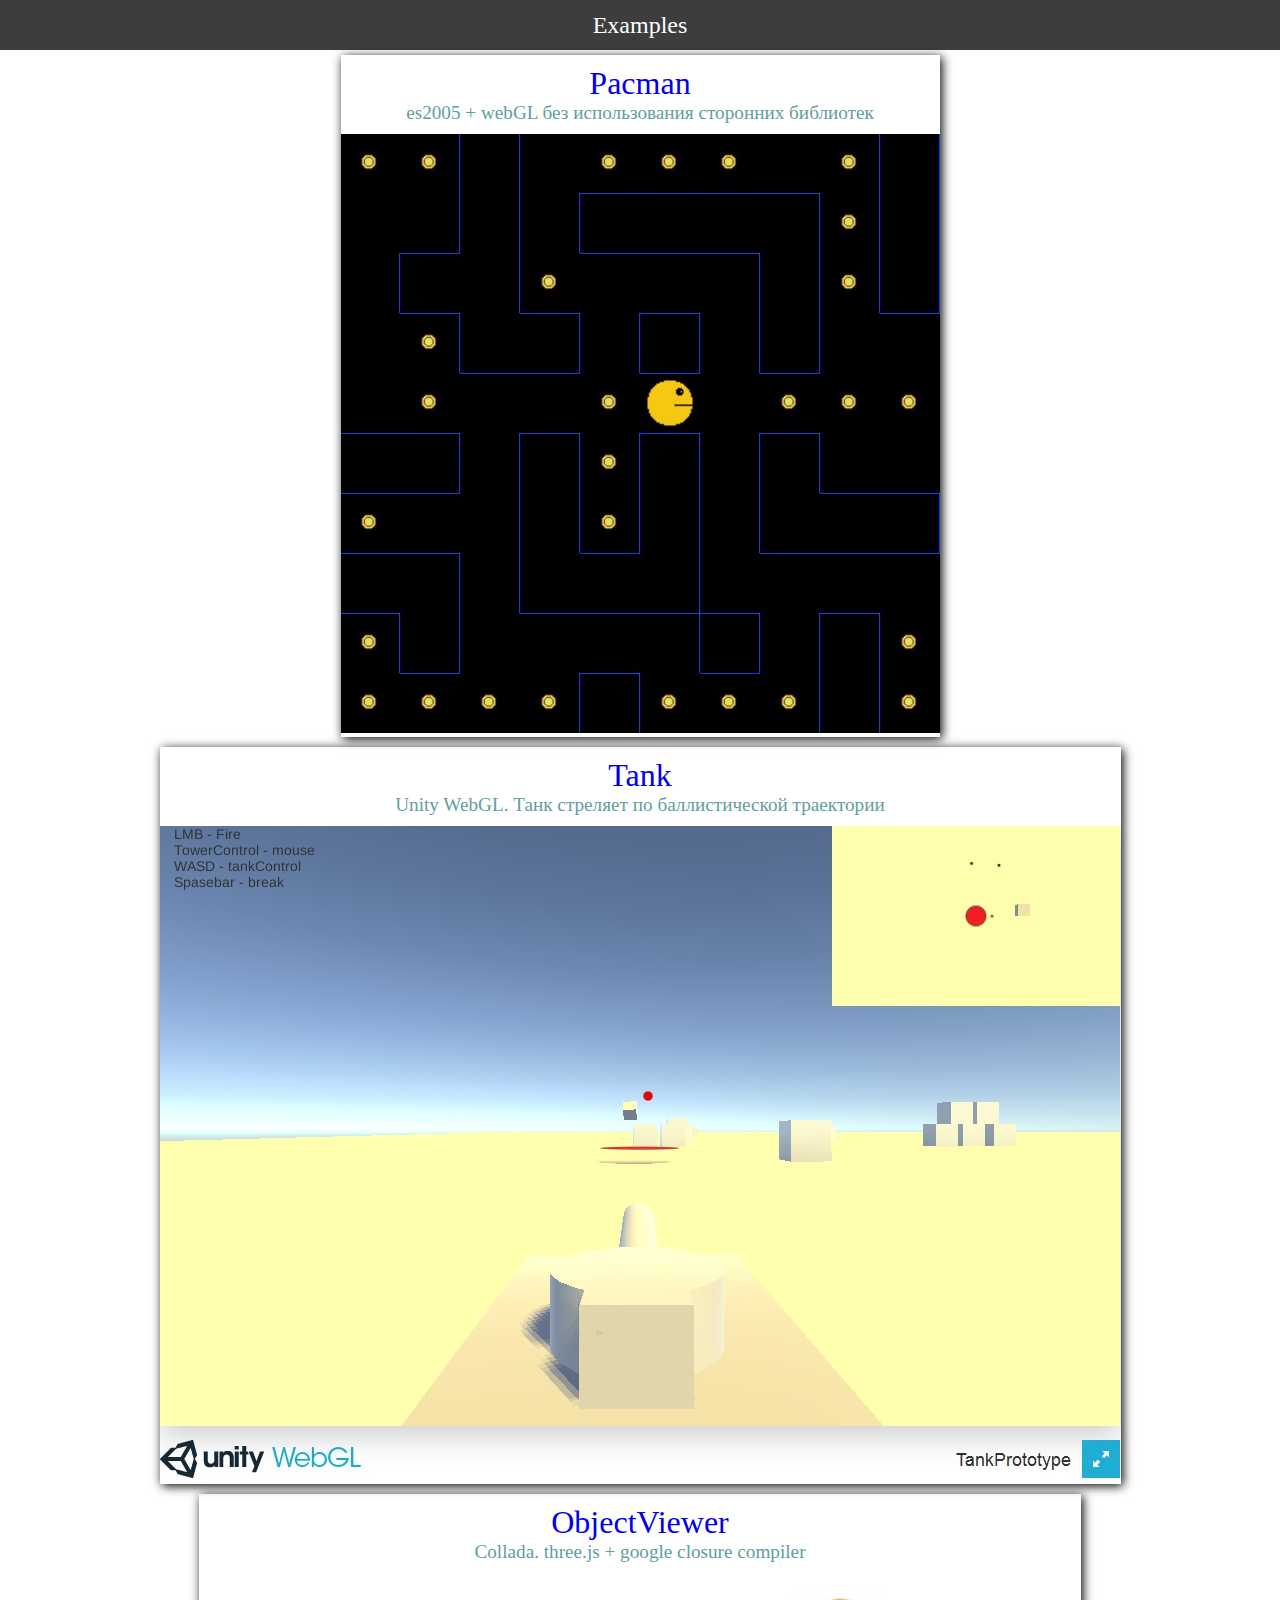
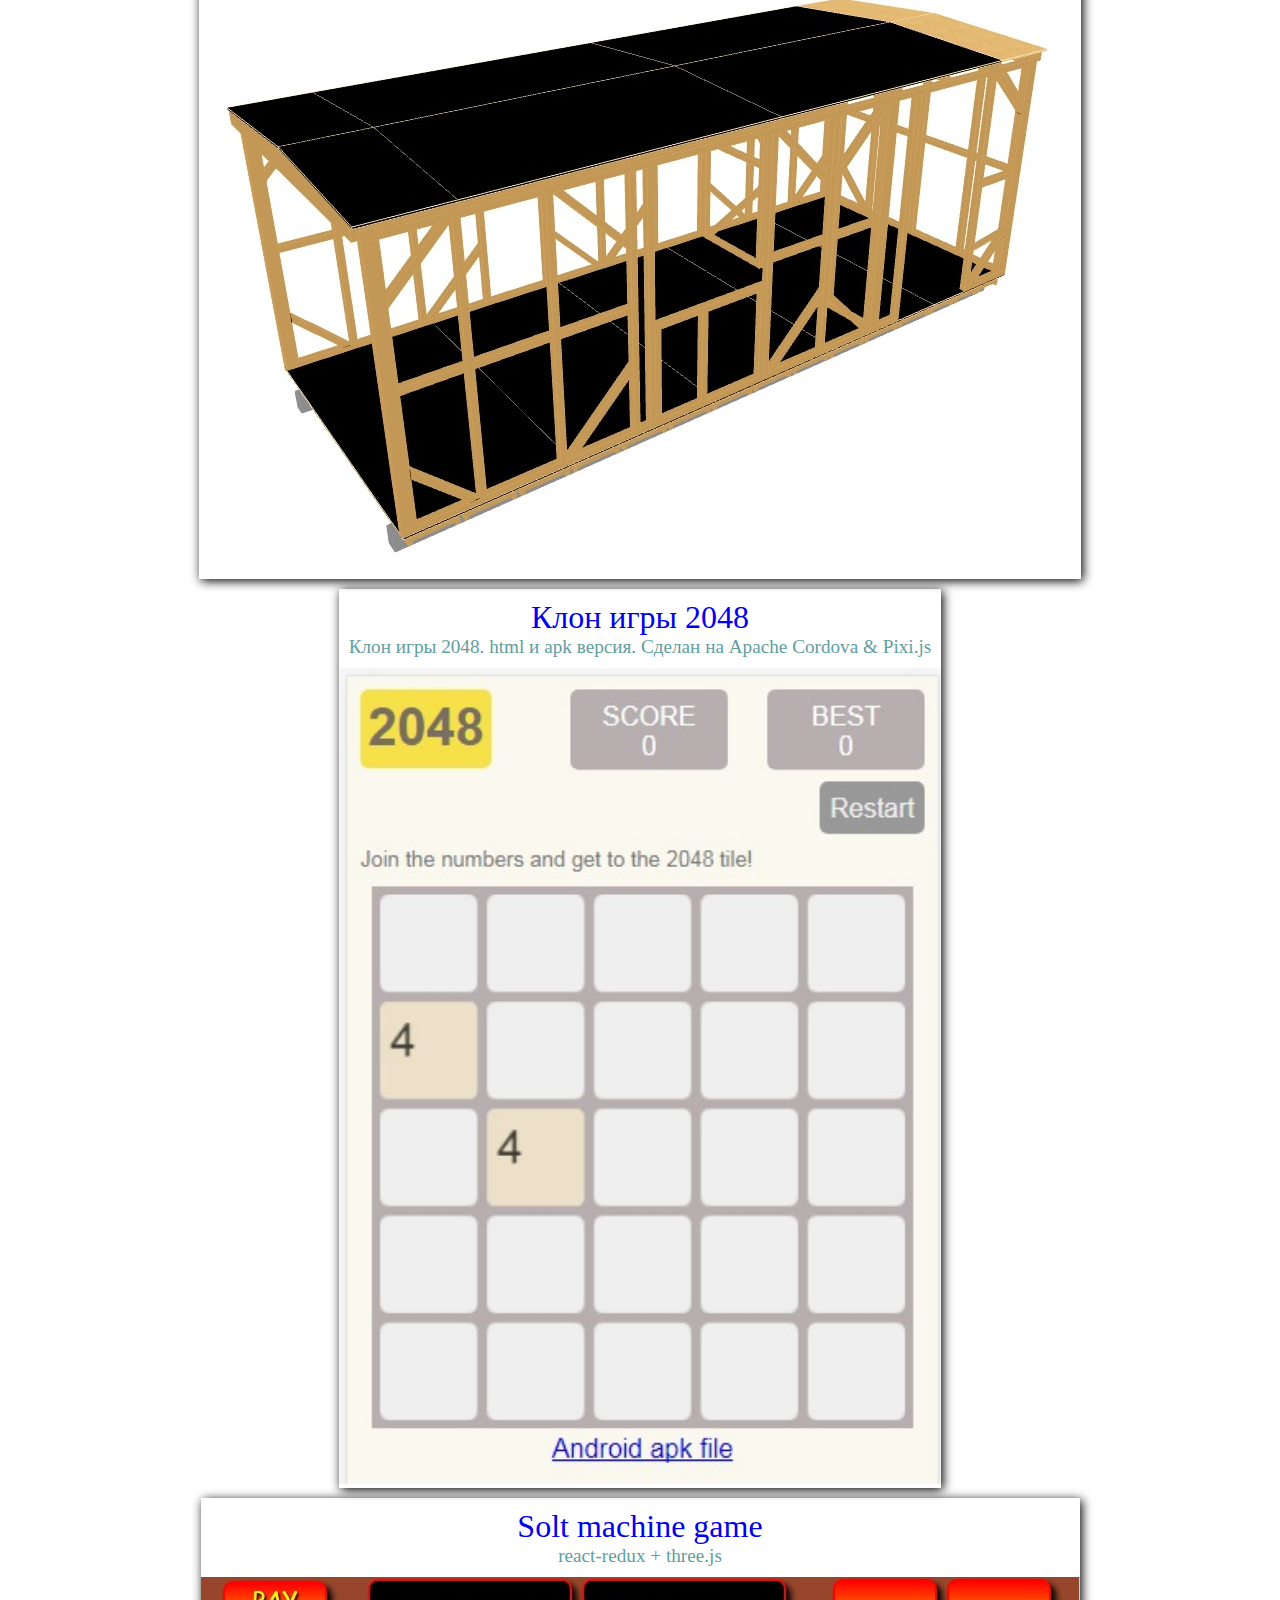
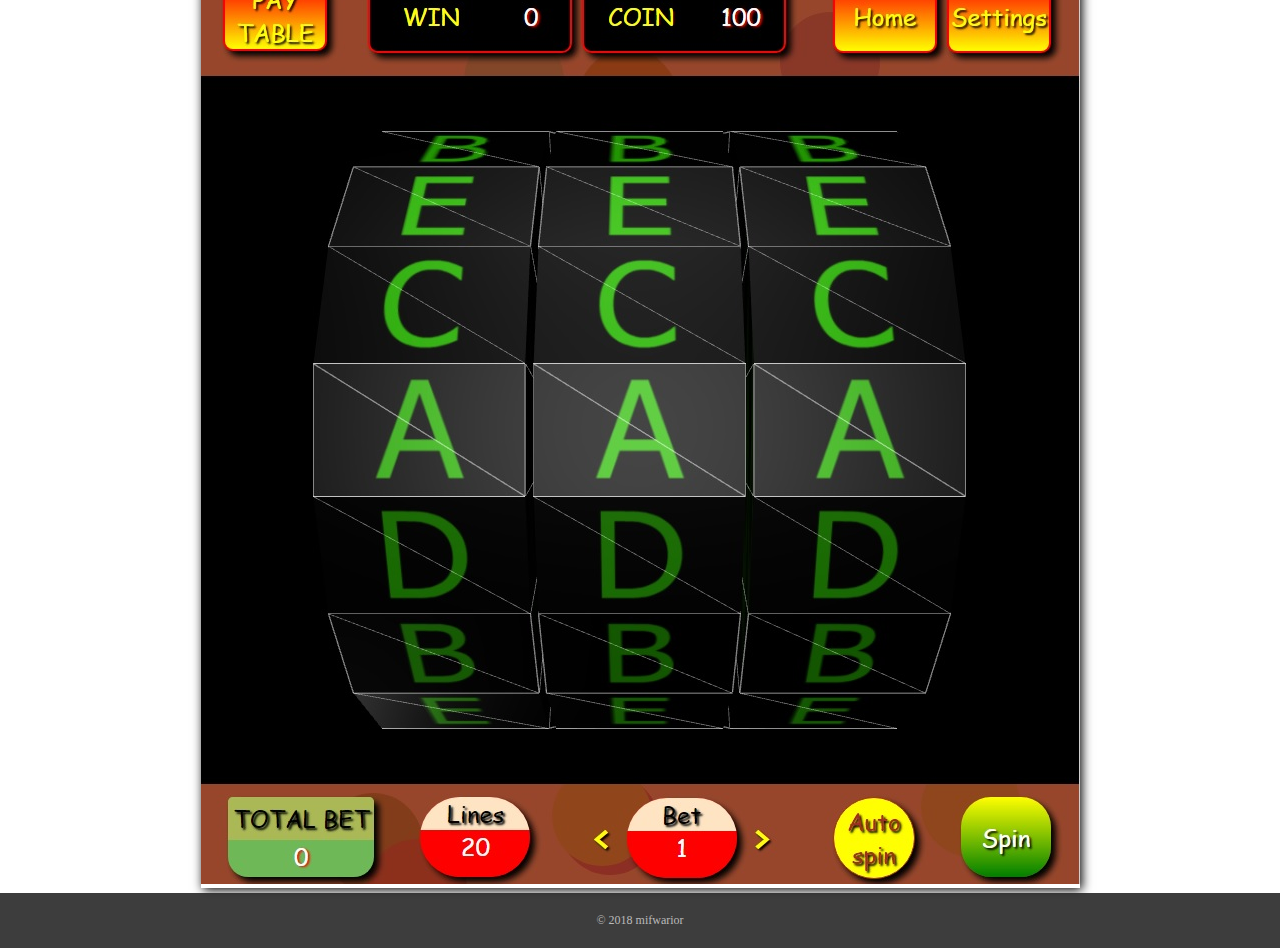
<file: index.html>
<!doctype html>
<html lang="en-us">

<head>
  <meta charset="utf-8">
  <meta http-equiv="Content-Type" content="text/html; charset=utf-8">
  <meta http-equiv="Content-Security-Policy" content="default-src 'self' data: gap: https://ssl.gstatic.com 'unsafe-eval'; style-src 'self' 'unsafe-inline'; media-src *">

  <meta name="format-detection" content="telephone=no">
  <meta name="msapplication-tap-highlight" content="no">
  <meta name="viewport" content="user-scalable=no, initial-scale=1, maximum-scale=1, minimum-scale=1, width=device-width">

  <title>Примеры игр\технологий</title>
  <link rel="stylesheet" type="text/css" href="css/style.css">
</head>

<body>
  <div class="wrap">


    <header>Examples</header>
    <div class="content">

      <div class="container">

        <div class="descr">
          <div class="name"><a href="Pacman/index.html">Pacman</a></div>
          <span> es2005 +  webGL без использования сторонних библиотек</span>
        </div>

        <div class="image">
          <img src="img/pacman.jpg" />
        </div>
      </div>


      <div class="container">
        <div class="descr">
          <div class="name"><a href="Tank/index.html">Tank</a></div>
          <span>Unity WebGL. Танк стреляет по баллистической траектории</span>
        </div>
        <div class="image">
          <img src="img/tank.jpg">
        </div>
      </div>


      <div class="container">
        <div class="descr">
          <div class="name"><a href="ObjectViewer/index.html">ObjectViewer</a></div>
          <span>Collada. three.js + google closure compiler</span>
        </div>
        <div class="image">
          <img src="img/objectviewer.jpg">
        </div>
      </div>


      <div class="container">
        <div class="descr">
          <div class="name"><a href="2048/index.html">Клон игры 2048</a></div>
          <span>Клон игры 2048. html и apk версия. Сделан на Apache Cordova & Pixi.js</span>
        </div>
        <div class="image">
          <img src="img/2048.jpg">
        </div>
      </div>

      <div class="container">
        <div class="descr">
          <div class="name"><a href="slotmachine/index.html">Solt machine game</a></div>
          <span>react-redux + three.js</span>
        </div>
        <div class="image">
          <img src="img/slotmachine.jpg">
        </div>
      </div>

    </div>
    <footer><span>© 2018 mifwarior</span></footer>
  </div>

</body>

</html>
</file>
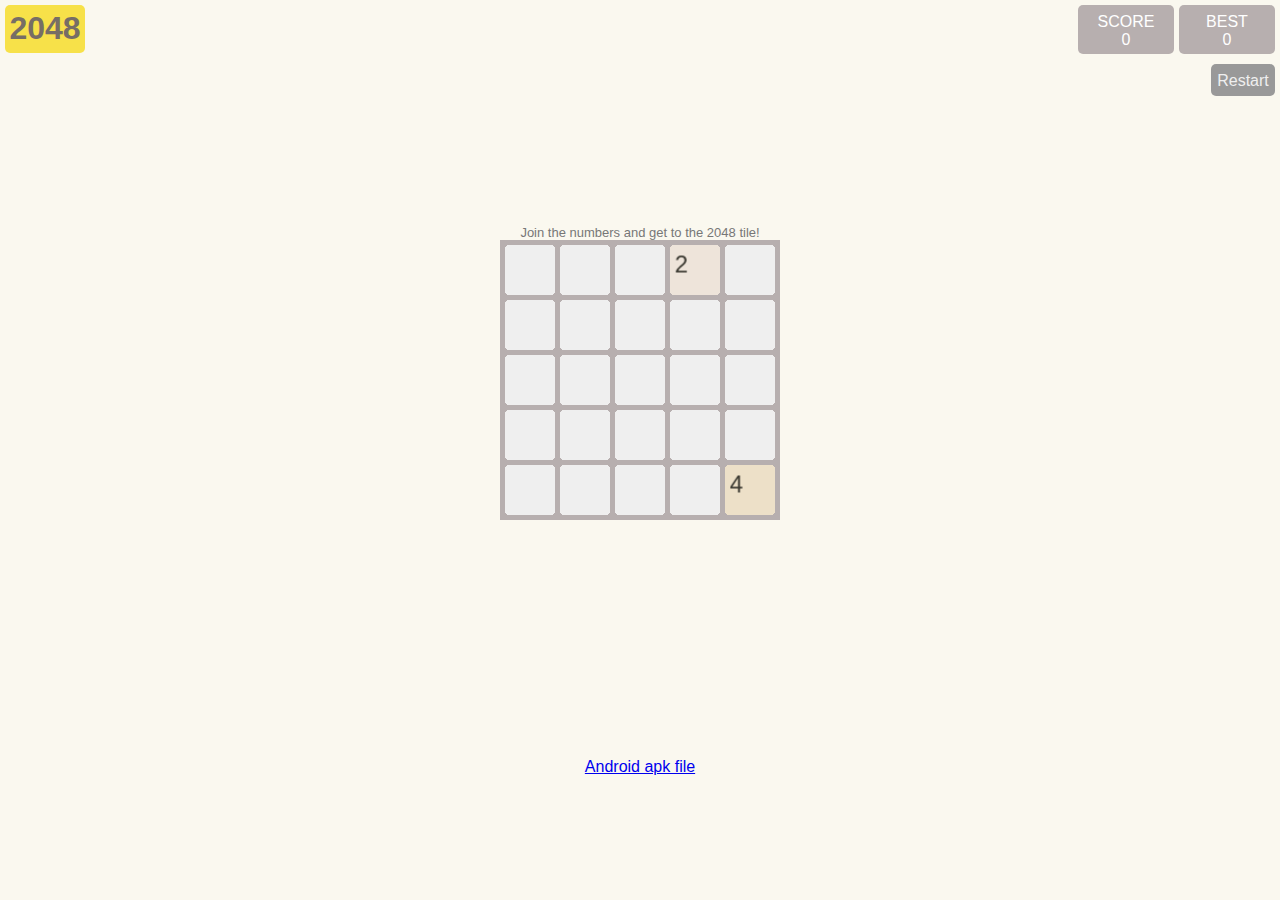
<file: 2048/index.html>
<!DOCTYPE html>
<html>

<head>
	<!--
        Customize the content security policy in the meta tag below as needed. Add 'unsafe-inline' to default-src to enable inline JavaScript.
        For details, see http://go.microsoft.com/fwlink/?LinkID=617521
    -->
	<meta http-equiv="Content-Security-Policy"
		content="default-src 'self' data: gap: https://ssl.gstatic.com 'unsafe-eval'; style-src 'self' 'unsafe-inline'; media-src *">

	<meta name="format-detection" content="telephone=no">
	<meta name="msapplication-tap-highlight" content="no">
	<meta name="viewport"
		content="user-scalable=no, initial-scale=1, maximum-scale=1, minimum-scale=1, width=device-width">
	<!--<link rel="stylesheet" type="text/css" href="css/index.css">-->
	<link rel="stylesheet" type="text/css" href="css/game.css">

	<title>2048</title>
</head>

<body>
	<div class="header">

		<div id="Title" class="Title">
			<div>2048</div>
		</div>
		<div class="h-group">
			<div class="Score">
				<div class="Text">SCORE</div>
				<div id="Score" class="Text">0</div>
			</div>
			<div class="BestResult">
				<div class="Text">BEST</div>
				<div id="BestResult" class="Text">0</div>
			</div>
		</div>
	</div>
	<div class="sub-header">
		<div id="RestartButton" class="RestartButton">
			<div>Restart</div>
		</div>
	</div>

	<div class="Container">
		<div class="v-group">
		<div class="Description">
			Join the numbers and get to the 2048 tile!
		</div>
		<canvas id="view" class="GameView"></canvas>
	</div>
		<div style="z-index:100;position: relative;">
			<a href="https://drive.google.com/open?id=0B7-2R3tFtRDrWUpueXdtcm1kbVU">
				Android apk file
			</a>
		</div>
	</div>
	<div id="GameOverWindow" class="Window">
		<span id="Win" style="display:none;">You win!</span>
		<span id="Loose" style="display:none;">You loose!</span>
	</div>


	<div class="BatteryStatus" style="display:none;">
		<div><span>BatteryStatus:</span></div>
		<div><span>Level:</span><span id="BatteryLevel"></span>
			<div>
				<div><span>Plugged:</span><span id="BatteryPlugged"></span>
					<div>

					</div>

				</div>
			</div>
		</div>
	</div>


	<script type="text/javascript" src="scripts/pixi.js"></script>
	<script type="text/javascript" src="scripts/require.js"></script>
	<!--<script type="text/javascript" src="cordova.js"></script>-->
	<script type="text/javascript" src="scripts/platformOverrides.js"></script>
	<script type="text/javascript" src="scripts/index.js"></script>
</body>

</html>
</file>
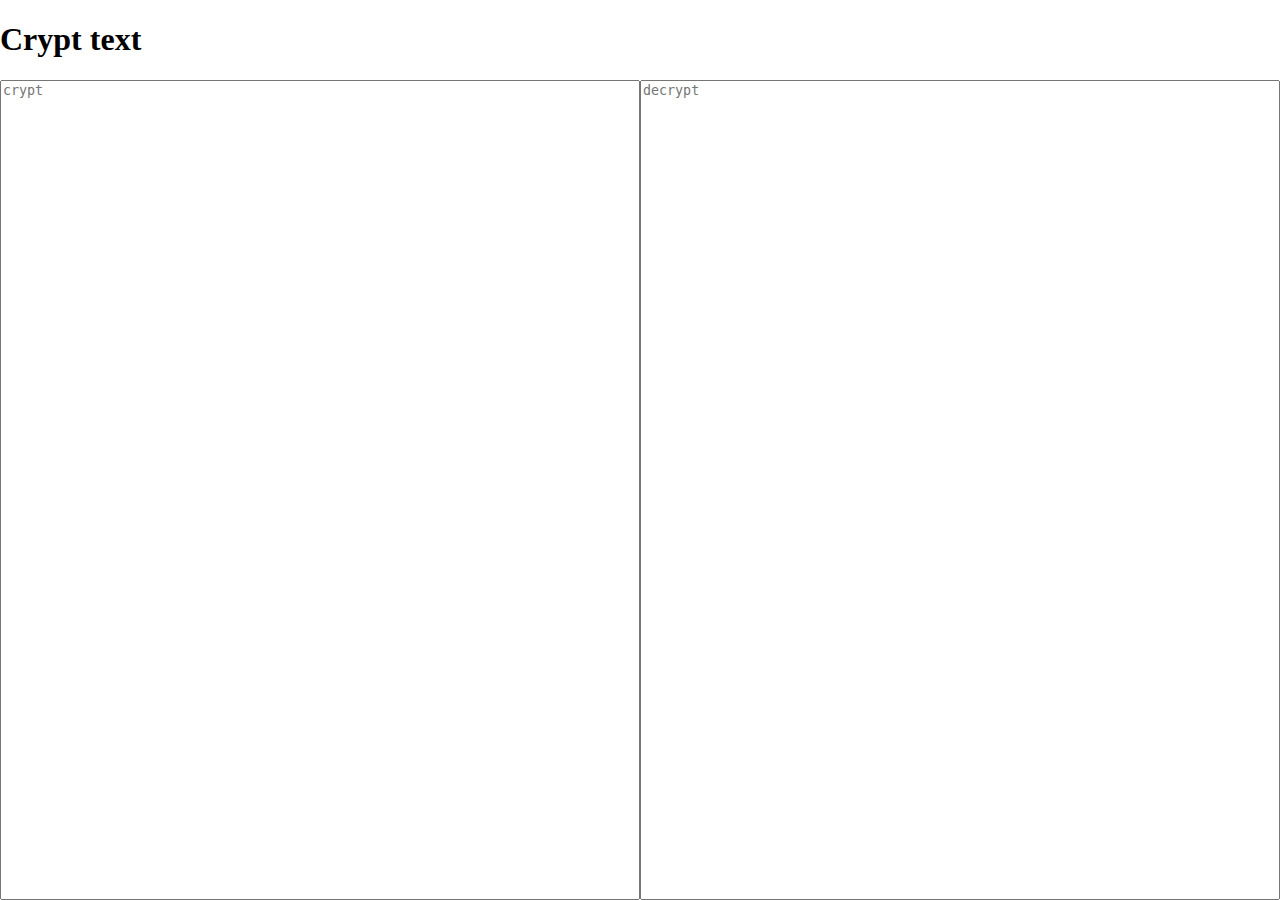
<file: CryptString/index.html>
<!DOCTYPE html>
<html>

<head>
    <title>CryptoWindow</title>
</head>
<style>
    textarea {
        flex-grow: 1;
        resize: none;
        min-height: 10vh;
    }

    body {
        box-sizing: border-box;
        margin: 0;
        display: flex;
        flex-direction: column;
        flex-wrap: wrap;
        width: 100vw;
        height: 100vh;
    }

    .container {
        box-sizing: border-box;
        margin: 0;
        display: flex;
        flex-direction: row;
        flex-wrap: wrap;
        flex-grow: 1;
    }
</style>

<body>
    <h1>Crypt text</h1>
    <div class="container">
    <textarea id="crypt" placeholder="crypt" value=""></textarea>
    <textarea id="decrypt" placeholder="decrypt" value=""></textarea>
    </div>
</body>
<script src="crypt.js"></script>
<script>
    var cryptElement = document.querySelector("#crypt")
    var decryptElement = document.querySelector("#decrypt")

    cryptElement.onchange = (area) => {
        var text = area.target.value
        var decoded = decodeText(text)
        decryptElement.value = decoded
    }
    decryptElement.onchange = (area) => {
        var text = area.target.value
        var encoded = encodeText(text)
        cryptElement.value = encoded
    }
</script>
</html>
</file>
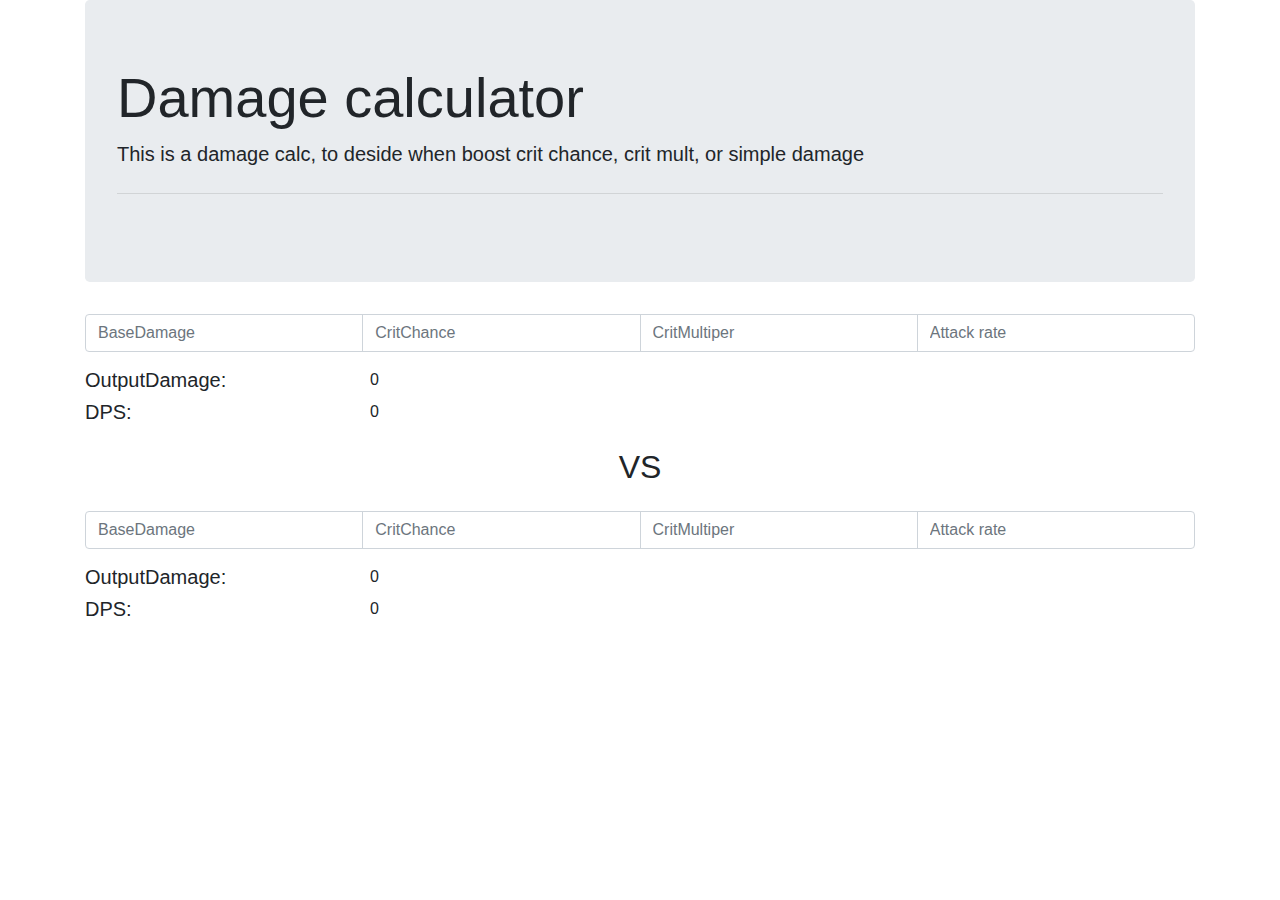
<file: damagecalc/index.html>
<html>
	<head>
		<title>Damage Calc</title>
		<script src="./js/jquery-3.3.1.slim.min.js"></script>
		<script src="./js/popper.min.js"></script>
		<link rel="stylesheet" href="./css/bootstrap.min.css"/>
		<script src="./js/bootstrap.min.js"></script>
	</head>
	<body>
		<div class="container">
			
			<div class="jumbotron">
			  <h1 class="display-4">Damage calculator</h1>
			  <p class="lead">This is a damage calc, to deside when boost crit chance, crit mult, or simple damage</p>
			  <hr class="my-4">
			</div>
			
			<div class="row">
				<div class="col">
					<div class="input-group mb-3">
					  <input id="baseDamage1" type="number" class="form-control" placeholder="BaseDamage" >
					  <input id="critChance1" type="number" class="form-control" placeholder="CritChance" >
					  <input id="critMult1" type="number" class="form-control" placeholder="CritMultiper" >
					  <input id="attackRate1" type="number" class="form-control" placeholder="Attack rate" >
					</div>
				</div>
			</div>
			<div class="row">
				<h5 class="col-12 col-md-3">OutputDamage:</h5> 
				<div id="outputDamage1" class="col-12 col-md-9">0</div>
			</div>
			<div class="row">
				<h5 class="col-12 col-md-3">DPS:</h5> 
				<div id="dps1" class="col-12 col-md-9">0</div>
			</div>
			
			<div class="row mt-3 mb-3">
				<h2 class="col-12 text-center">VS</h2>
			</div>
			
			<div class="row">
				<div class="col">
					<div class="input-group mb-3">
					  <input id="baseDamage2" type="number" class="form-control" placeholder="BaseDamage" >
					  <input id="critChance2" type="number" class="form-control" placeholder="CritChance" >
					  <input id="critMult2" type="number" class="form-control" placeholder="CritMultiper" >
					  <input id="attackRate2" type="number" class="form-control" placeholder="Attack rate" >
					</div>
				</div>
			</div>
			<div class="row">
				<h5 class="col-12 col-md-3">OutputDamage:</h5> 
				<div id="outputDamage2" class="col-12 col-md-9">0</div>
			</div>
			<div class="row">
				<h5 class="col-12 col-md-3">DPS:</h5> 
				<div id="dps2" class="col-12 col-md-9">0</div>
			</div>
		</div>
		<canvas id="view"></canvas>
		<script>
			
			SetupHandle(
				document.getElementById("baseDamage1"),
				document.getElementById("critChance1"),
				document.getElementById("critMult1"),
				document.getElementById("attackRate1"),
				document.getElementById("outputDamage1"),
				document.getElementById("dps1")
			);
			
			SetupHandle(
				document.getElementById("baseDamage2"),
				document.getElementById("critChance2"),
				document.getElementById("critMult2"),
				document.getElementById("attackRate2"),
				document.getElementById("outputDamage2"),
				document.getElementById("dps2")
			);
			
			function SetupHandle( baseDamageInput, critChanceInput, critMultInput, attackRateInput, outputDamage, dps)	{
				function handleChange(e) {
					var baseDamage = baseDamageInput.value;
					var critChance = critChanceInput.value;
					var critMult = critMultInput.value;
					var attackRate = attackRateInput.value;
				
					outputDamage.innerHTML = calc(baseDamage, critChance, critMult);
					dps.innerHTML = calc(baseDamage, critChance, critMult) * attackRate;
				}
				
				baseDamageInput.onchange = handleChange;
				critChanceInput.onchange = handleChange;
				critMultInput.onchange = handleChange;
				attackRateInput.onchange = handleChange;
			}
			function calc(baseDamage, critChance, critMult) {
				return baseDamage * ( 1 + critChance * (Math.max(critMult,1) - 1));
			}
		</script>
	</body>
</html>
</file>
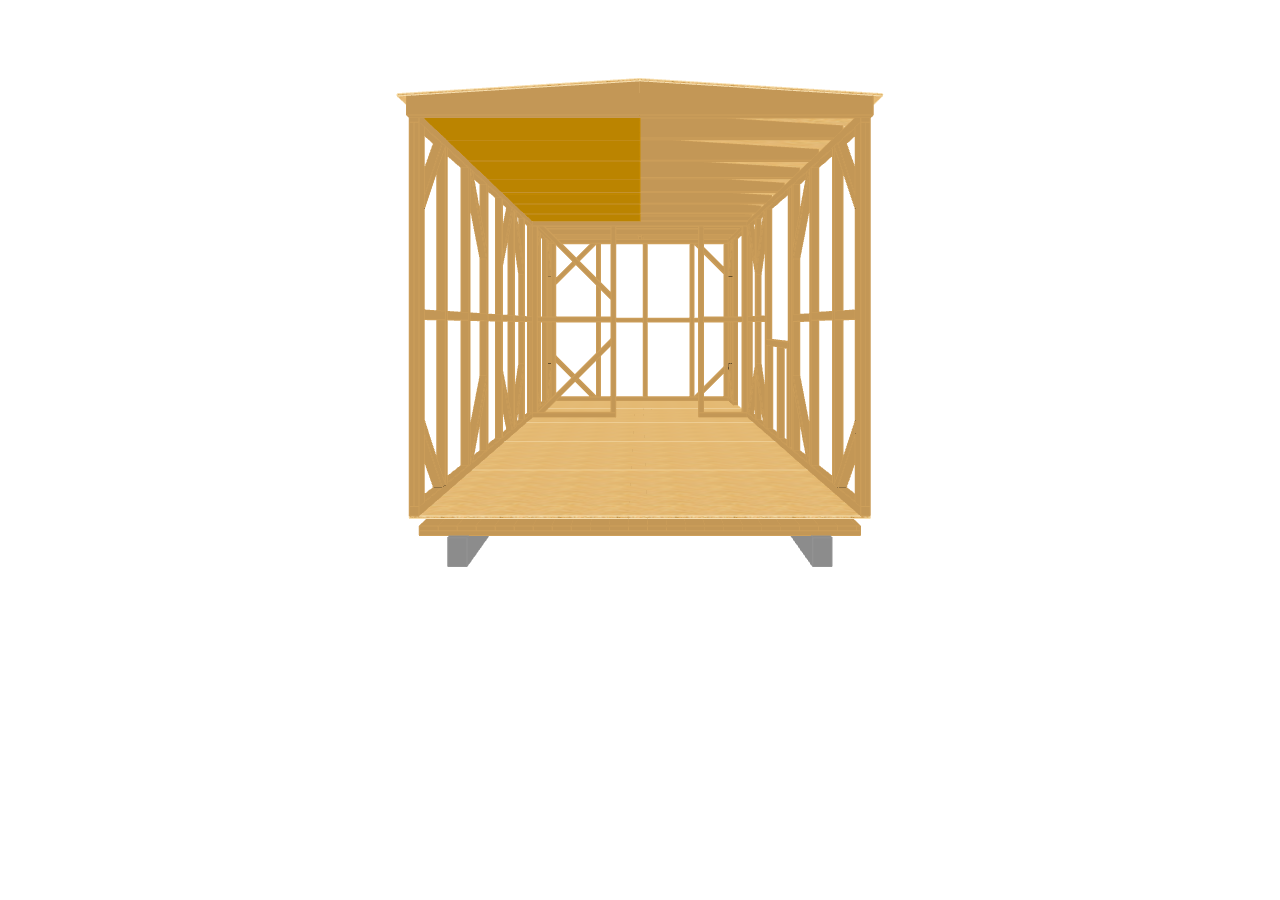
<file: ObjectViewer/index.html>
﻿<!DOCTYPE html>
<html lang="en">
	<head>
		<title>ObjectViewer</title>
		<meta charset="utf-8">
		<meta name="viewport" content="width=device-width, user-scalable=no, minimum-scale=1.0, maximum-scale=1.0">
	</head>
	<body>
		<canvas id="view" style="width:100%;height:100%"> </canvas>
		<script src="js/main.min.js"></script>

		<script>
			var viewer = new ObjectViewer("view",'models/BD_6_2.dae');
		</script>

	</body>
</html>
</file>
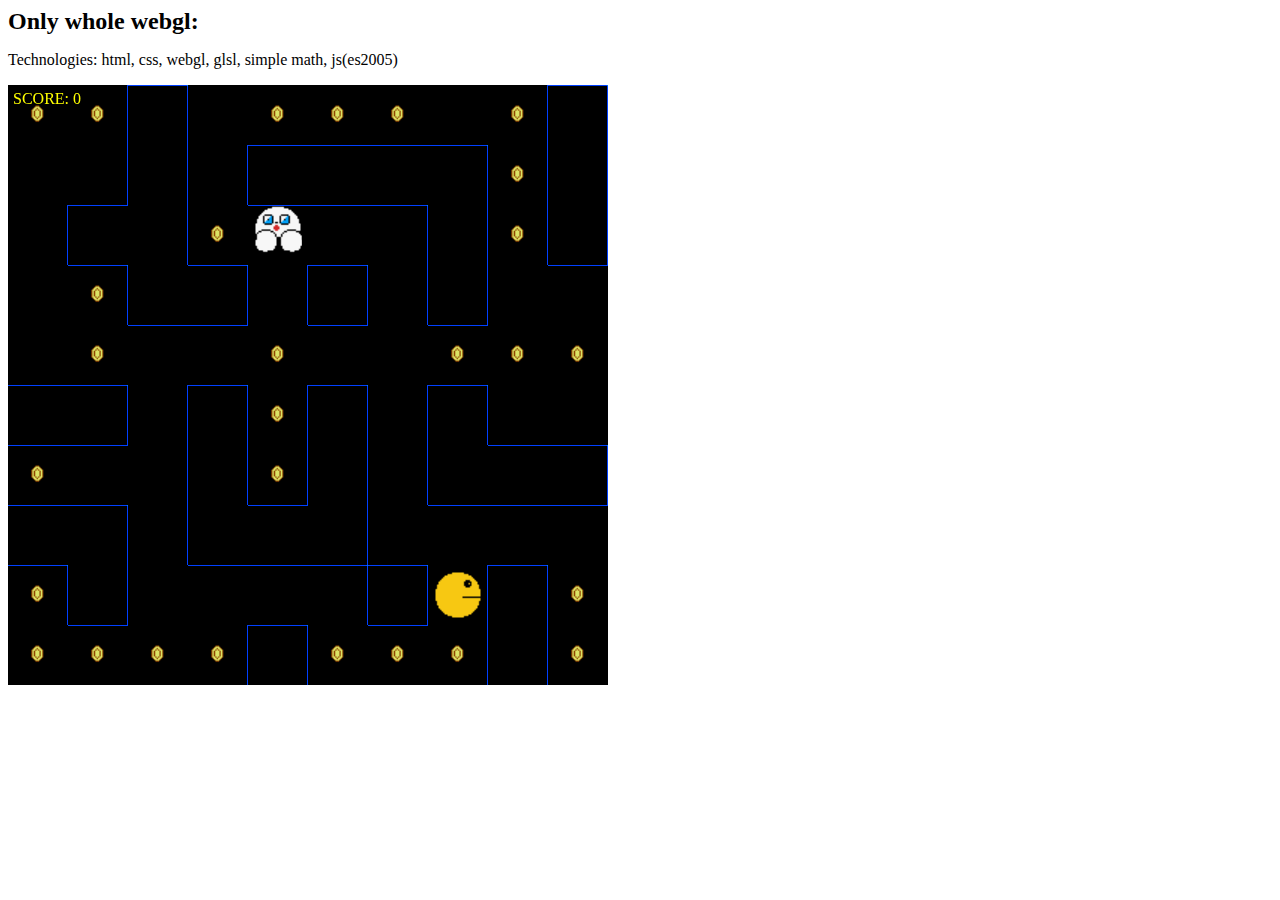
<file: Pacman/index.html>
<html>
	<head>
		<title>Pacman</title>
		<style>
			.container {
				position: relative;
			}
			#endGameScreen {
				width: 600px;
				height: 600px;
				position: absolute;
				background-color: rgba(0, 0, 0, 0.7);
				top: 0px;
				color: yellow;
				display: flex;
				justify-content: center;
				align-items: center;
				font-family: cursive;
				font-size: 34;
				flex-direction: column;
				visibility: hidden;
			}
			#endGameScreen a {
				font-size: 24;
				color: purple;
			}
			h1 {
				font-size: 24;
			}
			
			.score {
				position: absolute;
				top: 0;
				padding: 5px;
				color: yellow;
				font-family: cursive;
			}
		</style>
	</head>
	<body>
		<h1>Only whole webgl:</h1>
		<p>Technologies: html, css, webgl, glsl, simple math, js(es2005)</p>
		<div class="container">
			<canvas id="view" width=600 height=600 style ="background-color:wheat"></canvas>
			<div class="score"> SCORE: <span id = "score"> </span></div>
			<div id="endGameScreen">
				<span id="endGameStatus"></span>
				<a id="retry" href="#" onclick="window.location=window.location;">One more try?</a>
			<div> 
		<div>

		<script id="vs-simple" type="x-shader/x-vertex">
			attribute vec4 a_Position;
			uniform mat4 u_xformMatrix;
			void main() 
			{
				gl_Position = u_xformMatrix * a_Position;
				//gl_Position.w = 1.0;
				//gl_PointSize = 10.0;
			}
		</script>
		
		<script id="fs-simple" type="x-shader/x-fragment">
			precision mediump float;
			uniform vec4 u_color;
			void main()
			{
				gl_FragColor = u_color;
			}
		</script>
		
		<script id="vs-sprite" type="x-shader/x-vertex">
			attribute vec4 a_Position;
			uniform mat4 u_xformMatrix;
			uniform mat4 u_scaleMatrix;
			varying vec2 coord;
      
			void main() 
			{
				gl_Position = u_xformMatrix * u_scaleMatrix*a_Position;
				vec4 crd = ( a_Position + vec4(1,1,1,0) )/ 2.0;
				coord = vec2(crd.x, crd.y);
				coord.y = 1.0 - coord.y;
			}
		
		</script>
		
		<script id="fs-sprite" type="x-shader/x-fragment">
			precision mediump float;
			varying vec2 coord;
			uniform sampler2D t_sprites;
			uniform float u_tile;
			void main()
			{
				float pos = float(u_tile);//0.0;
				vec2 size = vec2(2.0,2.0);
				int count = int(size.x) + int(size.y);
				float y = floor(pos/size.y);
				float x = mod(pos,size.x);
				
				vec2 textureCoord = vec2( (coord.x - x) / size.x, (coord.y - y) / size.y);
				
				vec4 color = texture2D(t_sprites, textureCoord);
				
				gl_FragColor = color;
			}
		
		</script>
		<script id="vs-points" type="x-shader/x-vertex">
			attribute vec4 a_Position;
			uniform mat4 u_xformMatrix;
			uniform mat4 u_scaleMatrix;
			varying vec2 coord;
      
			void main() 
			{
				gl_PointSize = 45.0;
				gl_Position =  a_Position*u_xformMatrix;
			}
		
		</script>
		
		<script id="fs-points" type="x-shader/x-fragment">
			precision mediump float;
			varying vec2 coord;
			uniform sampler2D t_sprites;
			uniform float u_tile;
			void main()
			{
				int pos = int(u_tile);//0.0;
				vec2 size = vec2(2.0,2.0);
				int y = pos/int(size.x);
				int x = pos - int(size.x) * y;;
				vec2 textureCoord = vec2( (gl_PointCoord.x - float(x))/2.0, (gl_PointCoord.y - float(y) )/2.0);
				
				vec4 color = texture2D(t_sprites, textureCoord);
				
				gl_FragColor = color;
			}
		
		</script>

		<script src="ShaderCollection.js"></script>
		<script src="pacman.js"></script>
	</body>
</html>
</file>
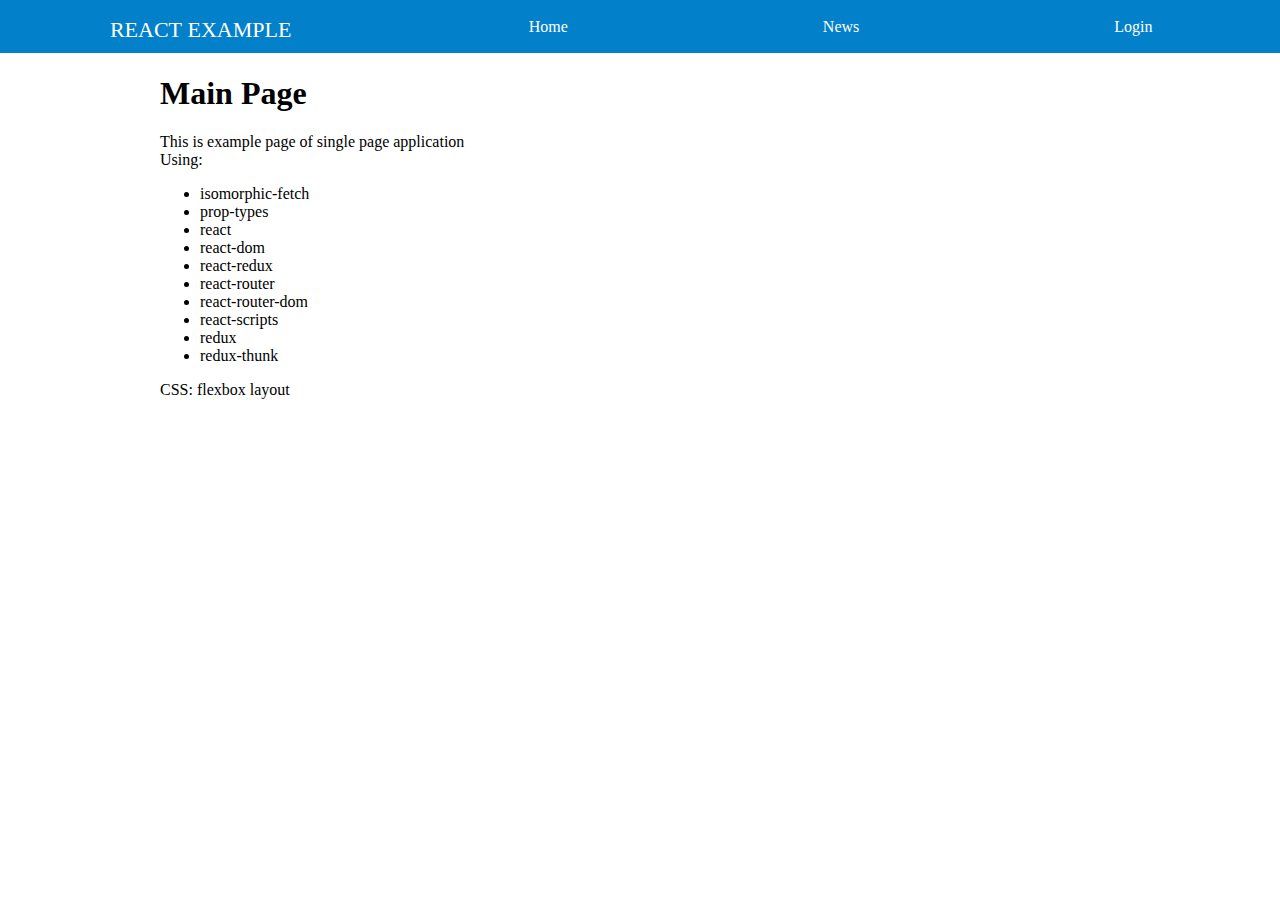
<file: reactExample/index.html>
<!DOCTYPE html><html lang="en"><head><meta charset="utf-8"><meta name="viewport" content="width=device-width,initial-scale=1,shrink-to-fit=no"><meta name="theme-color" content="#000000"><link rel="manifest" href="./manifest.json"><link rel="shortcut icon" href="./favicon.ico"><title>React App</title><link href="./static/css/main.e6aabdf9.css" rel="stylesheet"></head><body><noscript>You need to enable JavaScript to run this app.</noscript><div id="root"></div><script type="text/javascript" src="./static/js/main.57cee58d.js"></script></body></html>
</file>
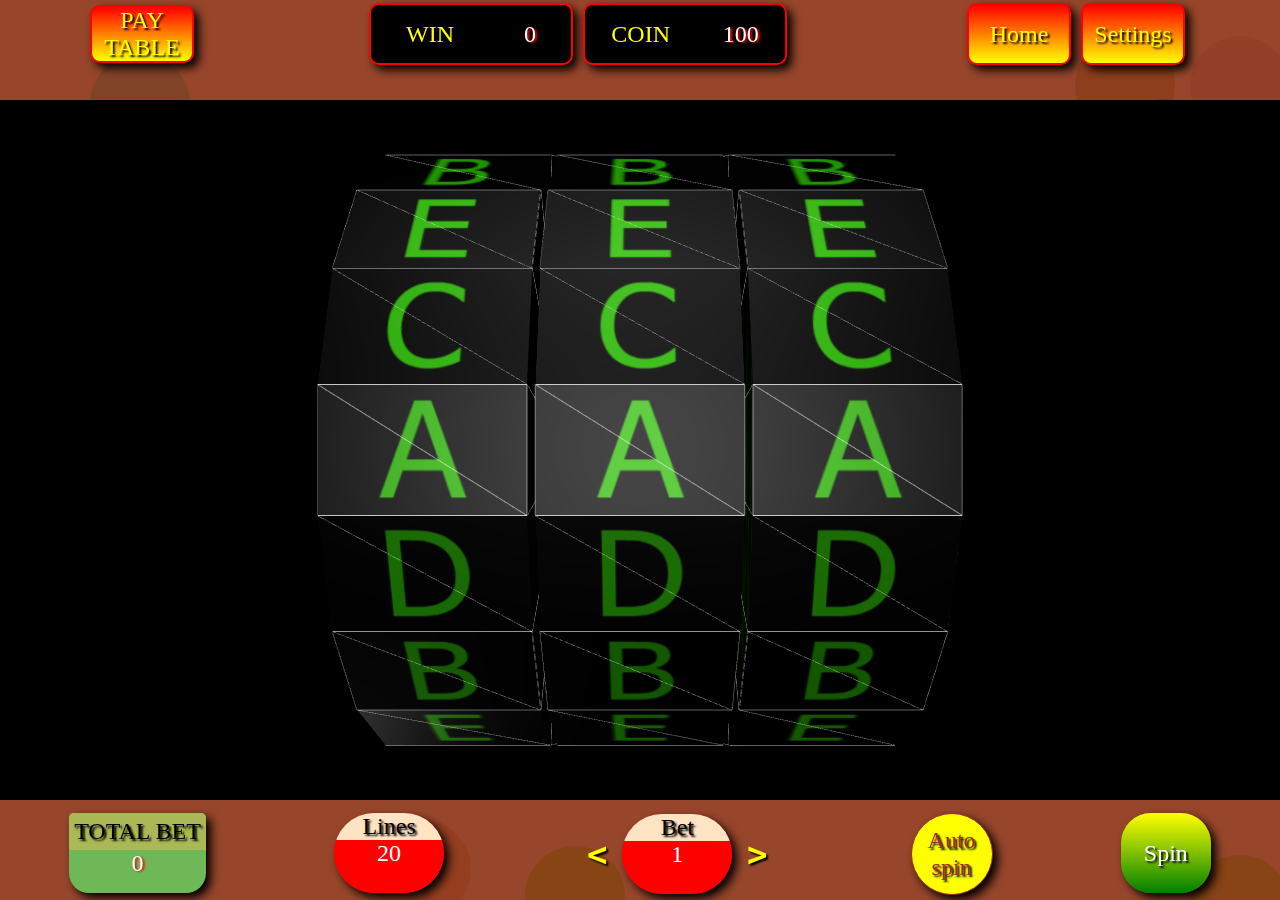
<file: slotmachine/index.html>
<!doctype html><html lang="en"><head><meta charset="utf-8"><meta name="viewport" content="width=device-width,initial-scale=1,shrink-to-fit=no"><meta name="theme-color" content="#000000"><link rel="manifest" href="./manifest.json"><link rel="shortcut icon" href="./favicon.ico"><title>React App</title><link href="./static/css/main.d697f62f.css" rel="stylesheet"></head><body><noscript>You need to enable JavaScript to run this app.</noscript><div id="root"></div><script type="text/javascript" src="./static/js/main.558a51e0.js"></script></body></html>
</file>
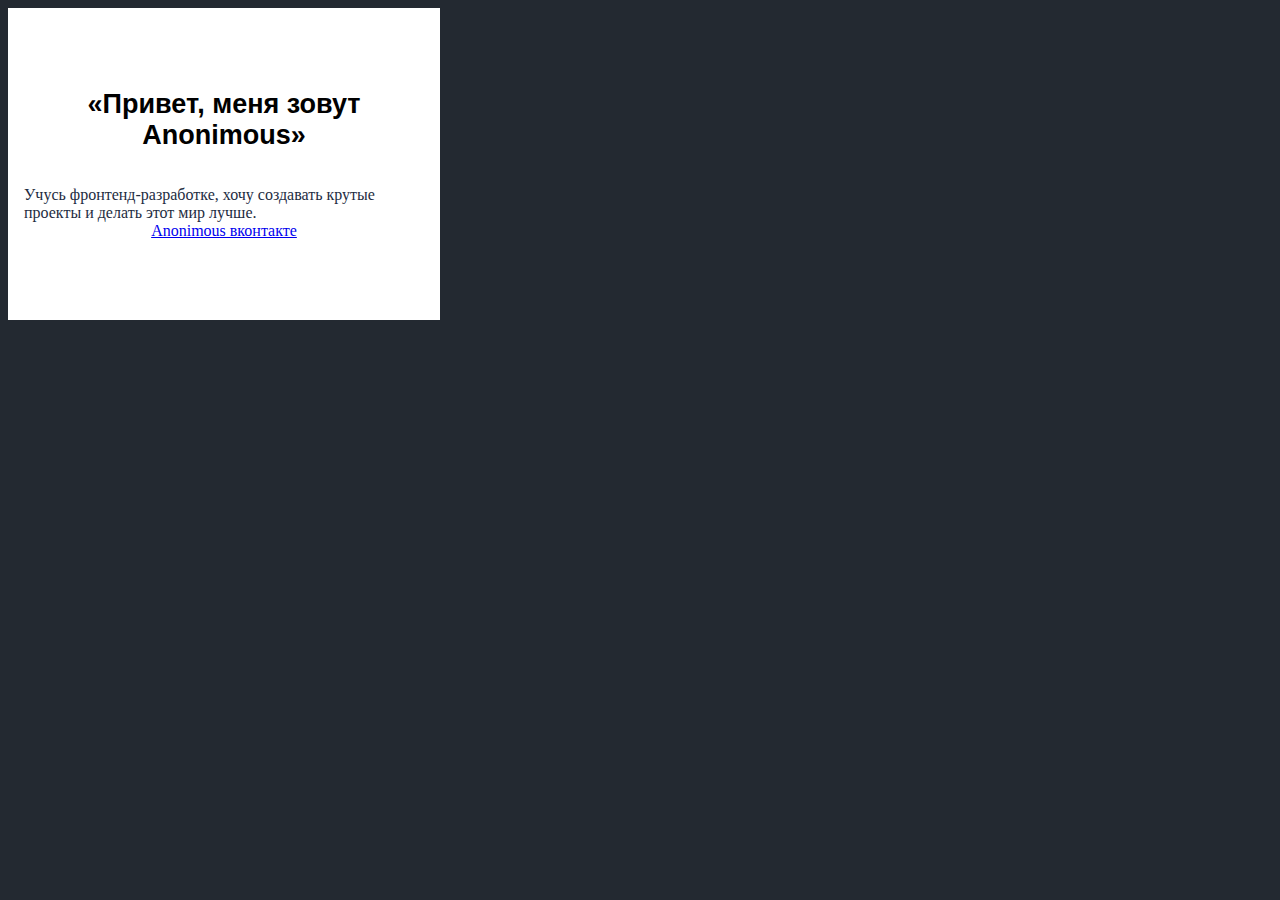
<file: Layouts/Ex1/index.html>
<html>
	<head>
		<title>Ex1</title>
		<link rel="stylesheet" href="./style.css">
	</head>
	<body>
		<div class="container"> 
			<h1 class="head" >«Привет, меня зовут Anonimous»</h1>
			<div class="description" >Учусь фронтенд-разработке, хочу создавать крутые проекты и делать этот мир лучше.</div>
			<div class="link" ><a href="https://vk.com">Anonimous вконтакте</a></div>
		</div>
	</body>
</html>
</file>
<file: css/style.css>
body {
  padding: 0;
  margin: 0;
}

.name{
	font-size: xx-large;
    color: green;
}
.descr{
  color: cadetblue;
  font-size: larger;
  text-align: center;
  align-self: center;
  padding: 10px;
}
.image{
  width: 100%;
}
.image img{
  height: auto;
  width: 100%;
}
.container {
  display: flex;
  margin: 5px 20px;
  flex-direction: column;
  box-shadow: 2px 2px 10px 0px black;
  max-width: 90%;
}

a {
  text-decoration:none;
}

header {
  background-color: rgba(40, 40, 40, 0.9);
  width: 100%;
  display: flex;
  justify-content: center;
  align-items: center;
  color: white;
  font-size: 24px;
  height: 50px;
}

footer {
  background-color: rgba(40, 40, 40, 0.9);
  width: 100%;
  display: flex;
  justify-content: center;
  align-items: center;
  color: #bababa;
  font-size: 12px;
  height: 55px;
}

.wrap {
  display: flex;
  flex-direction: column;
  align-items: center;
  position: relative;
}

.content {
  width: 100%;
  display: flex;
  justify-content: center;
  flex-direction: row;
  flex-wrap: wrap;
}
</file>
<file: 2048/css/index.css>
* {
    -webkit-tap-highlight-color: rgba(0,0,0,0);
}

body {
    -webkit-touch-callout: none;
    -webkit-text-size-adjust: none;
    -webkit-user-select: none;
	background-color:#E4E4E4;
    background-image:linear-gradient(top, #A7A7A7 0%, #E4E4E4 51%);
    background-image:-webkit-linear-gradient(top, #A7A7A7 0%, #E4E4E4 51%);
    background-image:-ms-linear-gradient(top, #A7A7A7 0%, #E4E4E4 51%);
    background-image:-webkit-gradient(
        linear,
        left top,
        left bottom,
        color-stop(0, #A7A7A7),
        color-stop(0.51, #E4E4E4)
    );
    background-attachment:fixed;
    font-family:'HelveticaNeue-Light', 'HelveticaNeue', Helvetica, Arial, sans-serif;
    font-size:12px;
    height:100%;
    margin:0px;
    padding:0px;
    text-transform:uppercase;
    width:100%;
	
    background-color:#32383d;
    font-family: 'RobotoRegular', 'Droid Sans', 'Segoe UI', Segoe, 'San Francisco', 'Helvetica Neue', Helvetica, Arial, Geneva, sans-serif;
    font-size:12px;
}

.app {
    background: url(../images/cordova.png) no-repeat center top; 
    position: absolute;             
    left: 50%;
    top: 50%;
    height: 50px;                  
    width: 225px;                   
    text-align: center;
    padding: 180px 0px 0px 0px;     
    margin: -115px 0px 0px -112px;
}

@media screen and (min-aspect-ratio: 1/1) and (min-width:400px) {
    .app {
        background-position:left center;
        padding:75px 0px 75px 170px;
        margin:-90px 0px 0px -198px;
    }
}

h1 {
    font-size:24px;
    font-weight:normal;
    margin:0px;
    overflow:visible;
    padding:0px;
    text-align:center;
}

.event {
    border-radius:4px;
    -webkit-border-radius:4px;
    color:#FFFFFF;
    font-size:12px;
    margin:0px 30px;
    padding:2px 0px;
}

.event.listening {
    background-color:#333333;
    display:block;
}

.event.received {
    background-color:#4B946A;
    display:none;
}

@keyframes fade {
    from { opacity: 1.0; }
    50% { opacity: 0.4; }
    to { opacity: 1.0; }
}
 
@-webkit-keyframes fade {
    from { opacity: 1.0; }
    50% { opacity: 0.4; }
    to { opacity: 1.0; }
}
 
.blink {
    animation:fade 3000ms infinite;
    -webkit-animation:fade 3000ms infinite;
}
</file>
<file: 2048/css/game.css>
﻿body {
	background-color: #faf8ef;
	font-family: sans-serif;
    padding: 0;
    margin: 0;
    width: 100vw;
    height: 100vh;
    display: flex;
    flex-direction: column;

}
.BatteryStatus {
	background-color: #b5b5b5;
    bottom: 0;
    left: 0;
    right: 0;
    position: absolute;
}
.Container{
    flex-grow: 1;
    display: flex;
    flex-direction: column;
    text-align: center;
    padding: 5px 0;
    justify-content: space-around;
    align-items: center;
    height: 100%;
    user-select: none;
}
.GameView {
    background-color: #b7afaf;
    padding: 5px
}
.Window {
    top: 50%;
	position: absolute;
    width: 100%;
    text-align: center;
    align-content: stretch;
    vertical-align: middle;
    font-size: xx-large;
    font-weight: bold;
}
.Description {
    top: 6.5rem;
    left: 0.5rem;
    color: #777777;
    font-size: small;
}
.GameResult {
}

.RestartButton {
    top: 4rem;
    right: 0.5rem;
    background-color: #999999;
    height: 2rem;
    width: 4rem;
    border-radius: 5px;
    text-align: center;
    color: #efefef;
}
.RestartButton div {
	padding-top: 0.5rem;
}
.BestResult {
    right: 0.5rem;
    width: 6rem;
    top: 0.5rem;
    background-color: #b7afaf;
    border-radius: 5px;
    text-align: center;
    padding-top: 0.5rem;
    padding-bottom: 0.3rem;
}

.Score {
    top: 0.5rem;
    right: 8rem;
    width: 6rem;
    background-color: #b7afaf;
    border-radius: 5px;
    text-align: center;
    padding-top: 0.5rem;
    padding-bottom: 0.3rem;
}
.Title {
    top: 0.5rem;
    left: 0.5rem;
    width: 5rem;
    height: 3rem;
    background-color: #f7e149;
    border-radius: 5px;
    text-align: center;
    color: #776e65;
    font-size: xx-large;
    font-weight: bold;
}
.Title div {
    padding-top: 0.3rem;
}

.Text {
	color: white;
}

canvas {
    cursor: pointer;
    user-select: none;
}

.header {
    display: flex;
    flex-direction: row;
    justify-content: space-between;
    padding: 5px;
}

.sub-header {
    display: flex;
    flex-direction: row;
    padding: 5px;
    justify-content: end;
    column-gap: 5px;
}
.h-group {
    display: flex;
    flex-direction: row;
    column-gap: 5px;
}

.v-group {
    display: flex;
    flex-direction: column;
    column-gap: 5px;
}

@media screen and (max-height: 414px) {
    .sub-header {
        position: absolute;
        right: 5px;
        top:60px;
    }
}

.apk-link {
    cursor: pointer;
}
</file>
<file: reactExample/static/css/main.e6aabdf9.css>
body{margin:0}.page{display:-ms-flexbox;display:flex;-ms-flex-pack:center;justify-content:center}.page-content{width:960px}.page input{padding:0}.nav-bar{display:-ms-flexbox;display:flex;-ms-flex-pack:distribute;justify-content:space-around;background-color:#0380ca}.nav-bar :hover{background-color:#3d93c5}.nav-link{padding:1em;margin:.1em;display:block;color:#fff;text-decoration:none}.login-hint{color:grey;-ms-flex-direction:column;flex-direction:column;font-size:small}.login-hint,.logo{display:-ms-flexbox;display:flex}.logo{text-align:center;-ms-flex-align:center;align-items:center;font-size:xx-large;font-variant:all-petite-caps;color:#fff}
/*# sourceMappingURL=main.e6aabdf9.css.map*/
</file>
<file: slotmachine/static/css/main.d697f62f.css>
body{margin:0;padding:0;font-family:cursive;text-shadow:2px 2px 2px #000}.App{text-align:center}.App-logo{-webkit-animation:App-logo-spin infinite 20s linear;animation:App-logo-spin infinite 20s linear;height:80px}.App-header{background-color:#222;height:150px;padding:20px;color:#fff}.App-title{font-size:1.5em}.App-intro{font-size:large}@-webkit-keyframes App-logo-spin{0%{-webkit-transform:rotate(0deg);transform:rotate(0deg)}to{-webkit-transform:rotate(1turn);transform:rotate(1turn)}}@keyframes App-logo-spin{0%{-webkit-transform:rotate(0deg);transform:rotate(0deg)}to{-webkit-transform:rotate(1turn);transform:rotate(1turn)}}.content{position:absolute;width:100%;height:100%;display:-ms-flexbox;display:flex;-ms-flex-pack:center;justify-content:center;-ms-flex-align:center;align-items:center;overflow:hidden}.button{width:100px;background:red;cursor:pointer;-ms-flex-pack:center;justify-content:center;background-image:-webkit-gradient(linear,left top,left bottom,from(red),to(#ff0));background-image:-webkit-linear-gradient(red,#ff0);background-image:-o-linear-gradient(red,#ff0);background-image:linear-gradient(red,#ff0)}.button,.score{color:#ff0;border:2px solid red;border-radius:10px;text-align:center;display:-ms-flexbox;display:flex;-ms-flex-align:center;align-items:center;-webkit-box-shadow:5px 5px 10px #000;box-shadow:5px 5px 10px #000}.score{background-color:#000;width:200px;-ms-flex-pack:distribute;justify-content:space-around}.score-value{color:#fff;text-shadow:2px 1px 2px red}.canvas-container{width:100%;position:absolute;top:100px;bottom:100px;border:1px solid #000}.canvas{width:100%;height:100%}.menu{display:-ms-flexbox;display:flex;-ms-flex-pack:distribute;justify-content:space-around;font-size:24px;padding:5px}.header{top:0}.footer,.header{position:fixed;width:100%}.footer{bottom:0}.rectangle{border:2px solid red;border-radius:5px;text-align:center;display:-ms-flexbox;display:flex;-ms-flex-align:center;align-items:center}.group{display:-ms-flexbox;display:flex;-ms-flex-pack:distribute;justify-content:space-around;text-align:center;-ms-flex-align:center;align-items:center}.group .button,.group .score{height:100%;margin:0 5px}.half-round-score{border-radius:5px 5px 20px 20px;overflow:hidden;display:-ms-flexbox;display:flex;-ms-flex-direction:column;flex-direction:column;-ms-flex-align:center;align-items:center;background-color:#6eb858;height:80px;-webkit-box-shadow:5px 5px 10px #000;box-shadow:5px 5px 10px #000}.half-round-score-name{background-color:#aab955;padding:5px}.oval-element{width:110px;display:-ms-flexbox;display:flex;border-radius:100px;-ms-flex-direction:column;flex-direction:column;-ms-flex-pack:center;justify-content:center;-ms-flex-align:center;align-items:center;height:80px;background-color:red;overflow:hidden;-webkit-box-shadow:5px 5px 10px #000;box-shadow:5px 5px 10px #000}.oval-element-name{width:100%;text-align:center;background-color:bisque}.oval-element-value{width:100%;text-align:center;height:100%;background-color:red}.autospin-toggle{height:80px;width:80px;display:-ms-flexbox;display:flex;-ms-flex-pack:center;justify-content:center;-ms-flex-align:center;align-items:center;border:1px solid;border-radius:200px;text-align:center;color:brown;background-color:#ff0;cursor:pointer;-webkit-box-shadow:5px 5px 10px #000;box-shadow:5px 5px 10px #000}.autospin-toggle-active{background-color:#6eb858;color:#fff}.button-spin{display:-ms-flexbox;display:flex;-ms-flex-pack:center;justify-content:center;-ms-flex-align:center;align-items:center;text-align:center;height:80px;background:-webkit-gradient(linear,left top,left bottom,from(#ff0),to(green));background:-webkit-linear-gradient(#ff0,green);background:-o-linear-gradient(#ff0,green);background:linear-gradient(#ff0,green);color:#fff;width:90px;border-radius:30px;cursor:pointer;-webkit-box-shadow:5px 5px 10px #000;box-shadow:5px 5px 10px #000}.background{overflow:hidden}.background,.background-filter{position:absolute;width:100%;height:100%}.background-filter{background-color:rgba(140,50,20,.9);z-index:-1}.round{position:absolute;display:block;width:100px;height:100px;z-index:-2}.button-atom{color:#ff0;font-size:34px;font-family:monospace;font-weight:bolder;width:50px;cursor:pointer}.html-renderer{display:-ms-flexbox;display:flex;width:100%;height:100%;-ms-flex-pack:center;justify-content:center;-ms-flex-align:center;align-items:center}.html-renderer span{font-size:72px;padding:0 20px}.game-over-container{position:absolute;width:100%;height:100%;display:-ms-flexbox;display:flex;-ms-flex-pack:center;justify-content:center;-ms-flex-direction:column;flex-direction:column;-ms-flex-align:center;align-items:center;background-color:rgba(100,0,0,.8);text-shadow:2px 2px 2px #000}.game-over-header{color:#fff;font-size:42px}.game-over-score{color:#6495ed;font-size:18px}.game-over-score span{color:#fff}
/*# sourceMappingURL=main.d697f62f.css.map*/
</file>
<file: Layouts/Ex1/style.css>
body {
	background: #232931;
}


.container {
	background: #ffffff;
    display: flex;
    flex-direction: column;
    justify-content: center;
    align-items: center;
    padding: 1em;
	width: 400px;
	height: 280px;
}

.head {
	text-align: center;
  margin: 0 auto;
  font-family: "arial", serif;
  font-size: 27px;
  margin-bottom: 35px;
}

.description {
	color: #1d2c3f;
}

.link {
	display: flex;
	justify-content: center;
	align-items: center;
}
</file>
